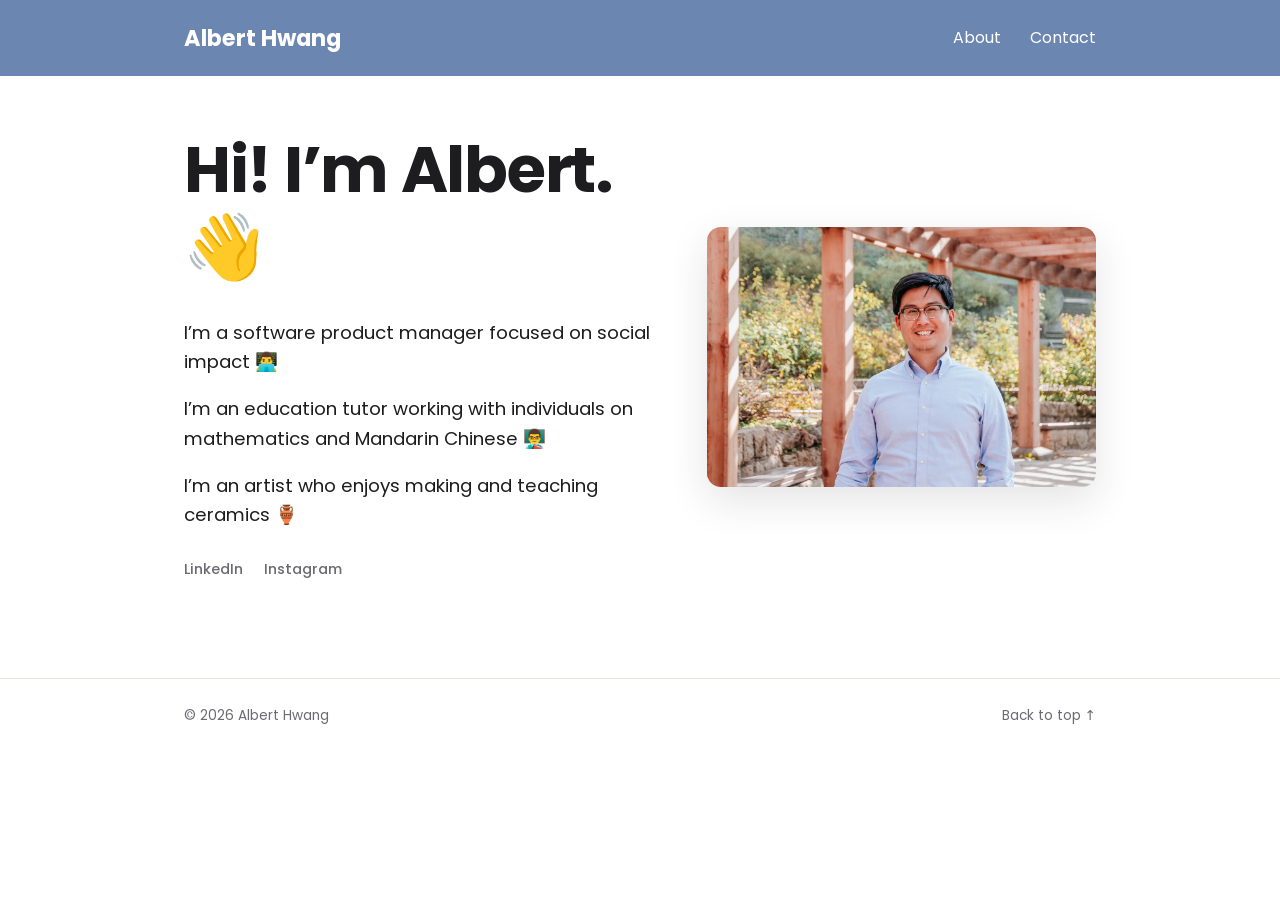
<file: index.html>
<!DOCTYPE html>
<html lang="en">
<head>
  <meta charset="UTF-8" />
  <meta name="viewport" content="width=device-width, initial-scale=1.0" />
  <title>Albert Hwang — Product and Education</title>
  <meta name="description" content="I'm Albert Hwang — a software product manager working on social projects, a professional tutor, and a ceramicist." />
  <link rel="icon" href="/images/favicon.ico" />
  <link rel="canonical" href="https://alberthwang.me/" />

  <meta property="og:type" content="website" />
  <meta property="og:title" content="Albert Hwang — Product and Education" />
  <meta property="og:description" content="Software product manager working on social projects, professional tutor, and ceramicist." />
  <meta property="og:url" content="https://alberthwang.me/" />
  <meta property="og:image" content="https://alberthwang.me/images/albert.webp" />
  <meta name="twitter:card" content="summary" />

  <link rel="preconnect" href="https://fonts.googleapis.com" />
  <link rel="preconnect" href="https://fonts.gstatic.com" crossorigin />
  <link href="https://fonts.googleapis.com/css2?family=Poppins:ital,wght@0,300;0,400;0,500;0,600;1,400&display=swap" rel="stylesheet" />
  <link rel="stylesheet" href="/styles.css" />
</head>
<body>
  <header class="site-header">
    <div class="container header-inner">
      <a href="/" class="brand">Albert Hwang</a>
      <nav class="site-nav">
        <a href="/about/">About</a>
        <a href="/contact/">Contact</a>
      </nav>
    </div>
  </header>

  <main>
    <section class="hero">
      <div class="container hero-grid">
        <div class="hero-text">
          <h1>Hi! I&rsquo;m Albert. 👋</h1>
          <ul class="intro-list">
            <li>I&rsquo;m a software product manager focused on social impact&nbsp;👨&zwj;💻</li>
            <li>I&rsquo;m an education tutor working with individuals on mathematics and Mandarin Chinese&nbsp;👨&zwj;🏫</li>
            <li>I&rsquo;m an artist who enjoys making and teaching ceramics&nbsp;🏺</li>
          </ul>
          <div class="social">
            <a href="https://www.linkedin.com/in/athwang/">LinkedIn</a>
            <a href="https://www.instagram.com/albertclayworks/">Instagram</a>
          </div>
        </div>
        <div class="hero-photo">
          <img src="/images/albert.webp" alt="Albert Hwang" width="600" height="600" />
        </div>
      </div>
    </section>
  </main>

  <footer class="site-footer">
    <div class="container footer-inner">
      <span>&copy; <span id="year">2026</span> Albert Hwang</span>
      <a href="#top">Back to top &uarr;</a>
    </div>
  </footer>

  <script src="/main.js"></script>
</body>
</html>
</file>
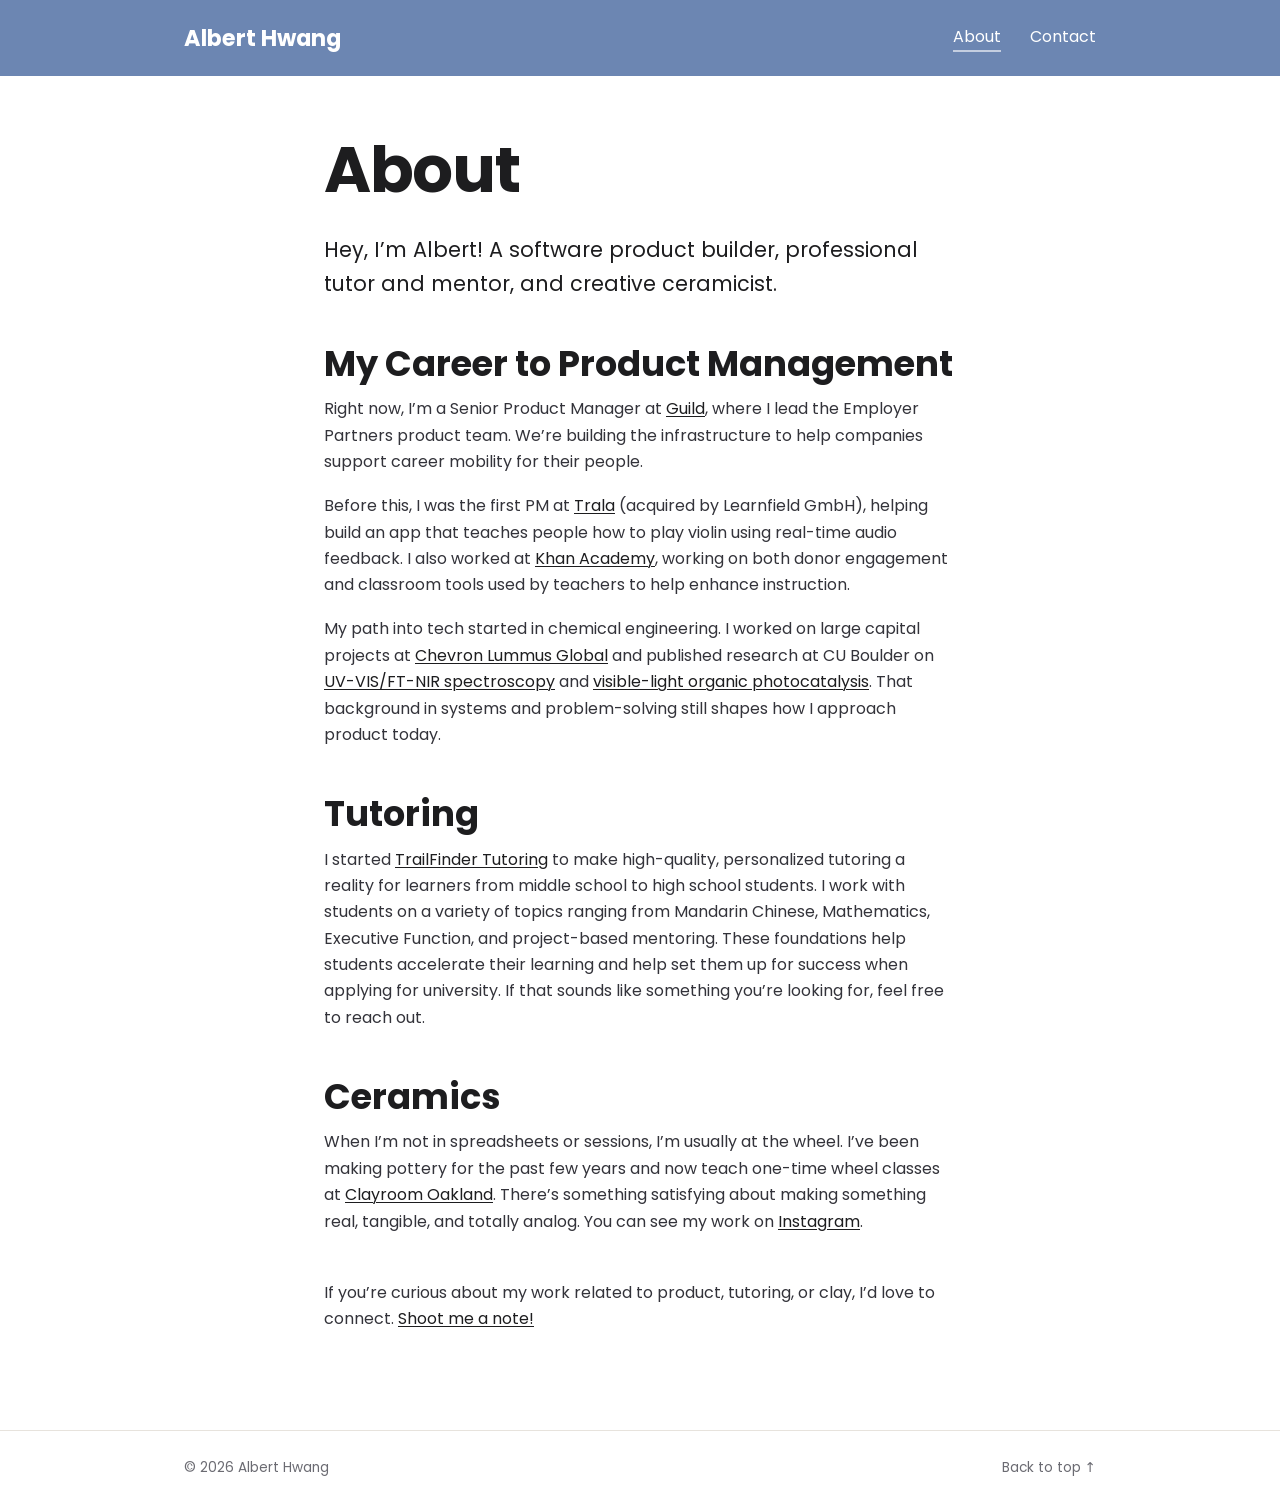
<file: about/index.html>
<!DOCTYPE html>
<html lang="en">
<head>
  <meta charset="UTF-8" />
  <meta name="viewport" content="width=device-width, initial-scale=1.0" />
  <title>About — Albert Hwang</title>
  <meta name="description" content="Albert Hwang — software product builder, professional tutor and mentor, and creative ceramicist." />
  <link rel="icon" href="/images/favicon.ico" />
  <link rel="canonical" href="https://alberthwang.me/about/" />
  <link rel="preconnect" href="https://fonts.googleapis.com" />
  <link rel="preconnect" href="https://fonts.gstatic.com" crossorigin />
  <link href="https://fonts.googleapis.com/css2?family=Poppins:ital,wght@0,300;0,400;0,500;0,600;1,400&display=swap" rel="stylesheet" />
  <link rel="stylesheet" href="/styles.css" />
</head>
<body>
  <header class="site-header">
    <div class="container header-inner">
      <a href="/" class="brand">Albert Hwang</a>
      <nav class="site-nav">
        <a href="/about/" class="active">About</a>
        <a href="/contact/">Contact</a>
      </nav>
    </div>
  </header>

  <main class="page">
    <div class="container narrow">
      <h1>About</h1>
      <p class="about-intro">Hey, I&rsquo;m Albert! A software product builder, professional tutor and mentor, and creative ceramicist.</p>

      <div class="about-block">
        <h2>My Career to Product Management</h2>
        <p>Right now, I&rsquo;m a Senior Product Manager at <a href="https://guild.com">Guild</a>, where I lead the Employer Partners product team. We&rsquo;re building the infrastructure to help companies support career mobility for their people.</p>
        <p>Before this, I was the first PM at <a href="https://trala.com">Trala</a> (acquired by Learnfield GmbH), helping build an app that teaches people how to play violin using real-time audio feedback. I also worked at <a href="https://khanacademy.org">Khan Academy</a>, working on both donor engagement and classroom tools used by teachers to help enhance instruction.</p>
        <p>My path into tech started in chemical engineering. I worked on large capital projects at <a href="https://www.chevronlummus.com/">Chevron Lummus Global</a> and published research at CU Boulder on <a href="https://pubs.acs.org/doi/10.1021/acs.macromol.5b01685">UV-VIS/FT-NIR spectroscopy</a> and <a href="https://pubs.acs.org/doi/10.1021/ja502441d">visible-light organic photocatalysis</a>. That background in systems and problem-solving still shapes how I approach product today.</p>
      </div>

      <div class="about-block">
        <h2>Tutoring</h2>
        <p>I started <a href="https://www.trailfindertutoring.com">TrailFinder Tutoring</a> to make high-quality, personalized tutoring a reality for learners from middle school to high school students. I work with students on a variety of topics ranging from Mandarin Chinese, Mathematics, Executive Function, and project-based mentoring. These foundations help students accelerate their learning and help set them up for success when applying for university. If that sounds like something you&rsquo;re looking for, feel free to reach out.</p>
      </div>

      <div class="about-block">
        <h2>Ceramics</h2>
        <p>When I&rsquo;m not in spreadsheets or sessions, I&rsquo;m usually at the wheel. I&rsquo;ve been making pottery for the past few years and now teach one-time wheel classes at <a href="https://clayroomsf.com">Clayroom Oakland</a>. There&rsquo;s something satisfying about making something real, tangible, and totally analog. You can see my work on <a href="https://www.instagram.com/albertclayworks/">Instagram</a>.</p>
      </div>

      <p>If you&rsquo;re curious about my work related to product, tutoring, or clay, I&rsquo;d love to connect. <a href="/contact/">Shoot me a note!</a></p>
    </div>
  </main>

  <footer class="site-footer">
    <div class="container footer-inner">
      <span>&copy; <span id="year">2026</span> Albert Hwang</span>
      <a href="#top">Back to top &uarr;</a>
    </div>
  </footer>

  <script src="/main.js"></script>
</body>
</html>
</file>
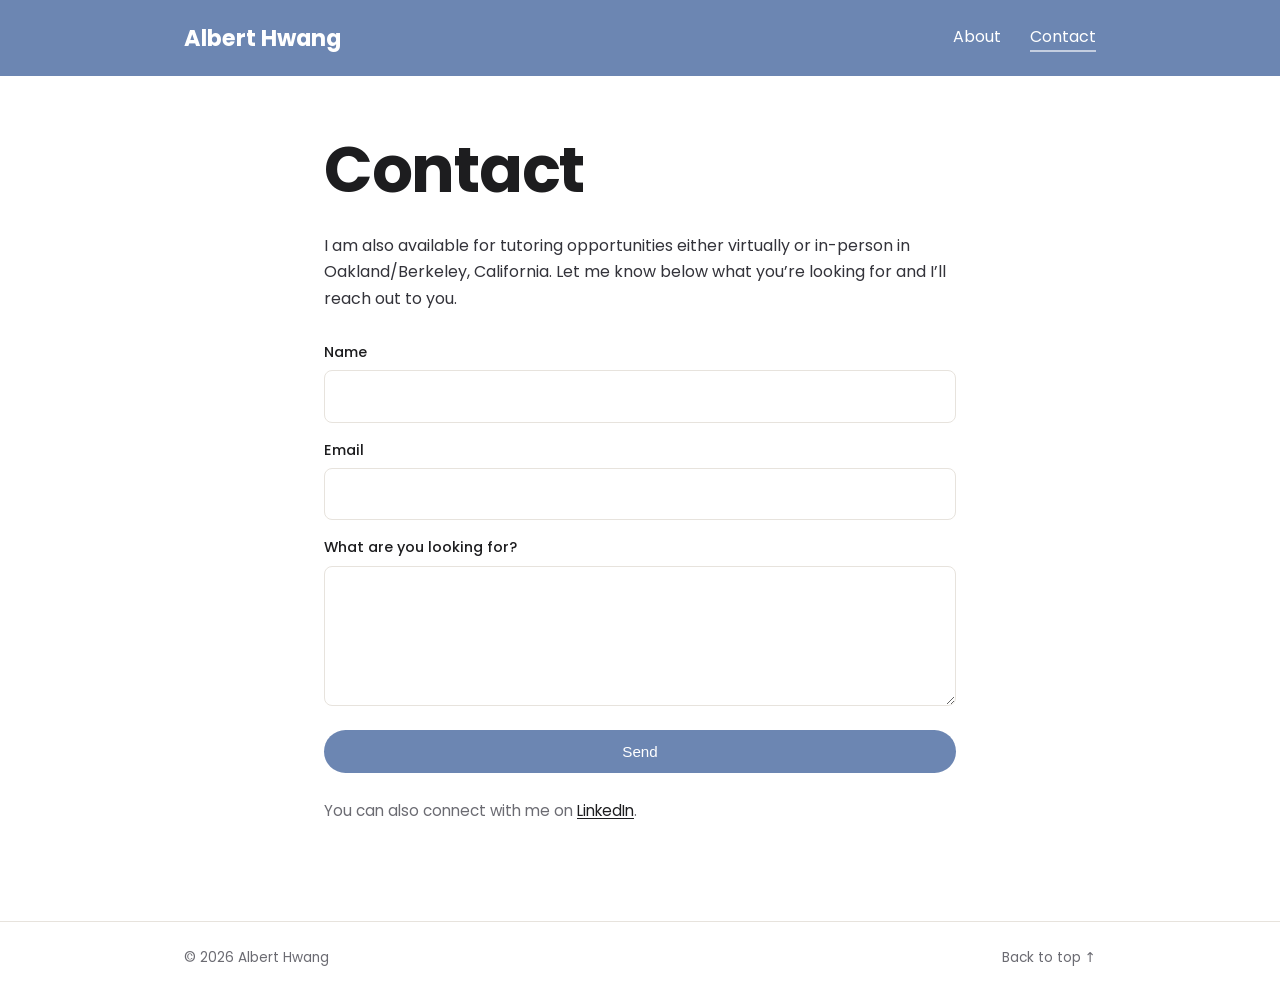
<file: contact/index.html>
<!DOCTYPE html>
<html lang="en">
<head>
  <meta charset="UTF-8" />
  <meta name="viewport" content="width=device-width, initial-scale=1.0" />
  <title>Contact — Albert Hwang</title>
  <meta name="description" content="Get in touch with Albert Hwang — product, tutoring, or ceramics." />
  <link rel="icon" href="/images/favicon.ico" />
  <link rel="canonical" href="https://alberthwang.me/contact/" />
  <link rel="preconnect" href="https://fonts.googleapis.com" />
  <link rel="preconnect" href="https://fonts.gstatic.com" crossorigin />
  <link href="https://fonts.googleapis.com/css2?family=Poppins:ital,wght@0,300;0,400;0,500;0,600;1,400&display=swap" rel="stylesheet" />
  <link rel="stylesheet" href="/styles.css" />
</head>
<body>
  <header class="site-header">
    <div class="container header-inner">
      <a href="/" class="brand">Albert Hwang</a>
      <nav class="site-nav">
        <a href="/about/">About</a>
        <a href="/contact/" class="active">Contact</a>
      </nav>
    </div>
  </header>

  <main class="page">
    <div class="container narrow">
      <h1>Contact</h1>
      <p>I am also available for tutoring opportunities either virtually or in-person in Oakland/Berkeley, California. Let me know below what you&rsquo;re looking for and I&rsquo;ll reach out to you.</p>

      <!-- Posts to Formspree (GitHub Pages has no backend). -->
      <form class="contact-form" action="https://formspree.io/f/xbdegvdr" method="POST">
        <div>
          <label for="name">Name</label>
          <input type="text" id="name" name="name" required />
        </div>
        <div>
          <label for="email">Email</label>
          <input type="email" id="email" name="email" required />
        </div>
        <div>
          <label for="message">What are you looking for?</label>
          <textarea id="message" name="message" required></textarea>
        </div>
        <button type="submit" class="btn">Send</button>
      </form>

      <p class="contact-alt">
        You can also connect with me on <a href="https://www.linkedin.com/in/athwang/">LinkedIn</a>.
      </p>
    </div>
  </main>

  <footer class="site-footer">
    <div class="container footer-inner">
      <span>&copy; <span id="year">2026</span> Albert Hwang</span>
      <a href="#top">Back to top &uarr;</a>
    </div>
  </footer>

  <script src="/main.js"></script>
</body>
</html>
</file>
<file: styles.css>
/* ===========================================================
   Albert Hwang — personal site (alberthwang.me)
   Static rebuild for GitHub Pages. Plain HTML/CSS, no build.
   Type: Poppins (matches the prior Squarespace site).
   =========================================================== */

:root {
  --ink:      #1d1d1f;   /* headings / primary text */
  --body:     #33333a;   /* body text */
  --muted:    #6b6b72;   /* secondary text */
  --accent:   #6c86b2;   /* steel blue — matches the Squarespace theme accent */
  --accent-d: #57709c;   /* hover */
  --line:     #e7e3dd;   /* subtle border */
  --sand:     #f5f2ed;   /* warm tint background */
  --white:    #ffffff;
  --maxw:     960px;
}

* { box-sizing: border-box; }
html { scroll-behavior: smooth; }
body {
  margin: 0;
  font-family: "Poppins", system-ui, -apple-system, "Segoe UI", sans-serif;
  color: var(--body);
  line-height: 1.65;
  background: var(--white);
  -webkit-font-smoothing: antialiased;
}

h1, h2, h3 { font-family: "Poppins", sans-serif; color: var(--ink); line-height: 1.2; margin: 0 0 0.5em; }
h1 { font-size: clamp(2.6rem, 6.5vw, 4rem); font-weight: 700; letter-spacing: -0.02em; }
h2 { font-size: clamp(1.7rem, 3.6vw, 2.2rem); font-weight: 700; }
h3 { font-size: 1.15rem; font-weight: 600; text-transform: uppercase; letter-spacing: 0.08em; color: var(--accent); }

p { margin: 0 0 1.1rem; }
a { color: var(--ink); text-decoration: none; transition: color .15s ease; }
a:hover { color: var(--accent); }
/* Body-content links: black + thin underline (understated, matches the source) */
.page a { text-decoration: underline; text-decoration-thickness: 1px; text-underline-offset: 2px; }
.page a:hover { color: var(--accent); }
img { max-width: 100%; height: auto; display: block; }

.container { width: 100%; max-width: var(--maxw); margin: 0 auto; padding: 0 1.5rem; }
.narrow { max-width: 680px; }
.muted { color: var(--muted); }

/* ---------- Header / nav ---------- */
.site-header {
  position: sticky; top: 0; z-index: 40;
  background: var(--accent);
}
.header-inner { display: flex; align-items: center; justify-content: space-between; min-height: 76px; }
.brand { font-weight: 700; font-size: 1.4rem; color: #fff; border: none; }
.brand:hover { color: #fff; }
.site-nav { display: flex; gap: 1.8rem; }
.site-nav a { color: #fff; font-size: 1rem; border: none; }
.site-nav a:hover { color: rgba(255,255,255,0.72); }
.site-nav a.active { color: #fff; border-bottom: 2px solid rgba(255,255,255,0.6); }

/* ---------- Hero (home) ---------- */
.hero { padding: 3.5rem 0 3rem; }
.hero-grid { display: grid; grid-template-columns: 1.1fr 0.9fr; gap: 3rem; align-items: center; }
.hero-photo img { border-radius: 14px; box-shadow: 0 14px 40px rgba(29,29,31,0.12); }
.eyebrow { text-transform: uppercase; letter-spacing: 0.16em; font-size: 0.78rem; font-weight: 600; color: var(--accent); margin-bottom: 0.6rem; }
.hero .lede { font-size: 1.15rem; color: var(--muted); }
.intro-list { list-style: none; padding: 0; margin: 1.8rem 0 0; }
.intro-list li { font-size: 1.15rem; color: var(--ink); margin-bottom: 1.1rem; line-height: 1.6; }
.intro-list li:last-child { margin-bottom: 0; }

/* ---------- Buttons ---------- */
.btn { display: inline-block; background: var(--accent); color: #fff; padding: 0.8rem 1.8rem; border-radius: 999px; font-weight: 500; font-size: 0.95rem; border: none; cursor: pointer; transition: background .2s ease, transform .2s ease; }
.btn:hover { background: var(--accent-d); color: #fff; transform: translateY(-1px); }
.btn-outline { background: transparent; color: var(--ink); border: 1.5px solid var(--line); }
.btn-outline:hover { background: var(--sand); color: var(--ink); }
.actions { display: flex; gap: 0.8rem; flex-wrap: wrap; margin-top: 1.8rem; }

/* ---------- Generic page sections ---------- */
.page { padding: 3.5rem 0 2rem; }
.page h1 { margin-bottom: 1.5rem; }
.about-block { margin-bottom: 2.8rem; }
.about-block h2 { margin: 0 0 0.7rem; }
.about-intro { font-size: 1.3rem; color: var(--ink); margin-bottom: 2.6rem; }

/* ---------- Contact form ---------- */
.contact-form { display: grid; gap: 1rem; margin-top: 1.8rem; }
.contact-form label { font-size: 0.9rem; font-weight: 500; color: var(--ink); display: block; margin-bottom: 0.35rem; }
.contact-form input, .contact-form textarea {
  width: 100%; padding: 0.75rem 0.9rem; font: inherit; color: var(--body);
  background: var(--white); border: 1px solid var(--line); border-radius: 8px;
}
.contact-form input:focus, .contact-form textarea:focus { outline: 2px solid var(--accent); border-color: transparent; }
.contact-form textarea { min-height: 140px; resize: vertical; }
.contact-alt { margin-top: 1.6rem; color: var(--muted); font-size: 0.95rem; }

/* ---------- Social row ---------- */
.social { display: flex; gap: 1.3rem; margin-top: 1.8rem; }
.social a { color: var(--muted); font-size: 0.9rem; font-weight: 500; border: none; }
.social a:hover { color: var(--accent); }

/* ---------- Footer ---------- */
.site-footer { border-top: 1px solid var(--line); margin-top: 3rem; padding: 1.6rem 0; }
.footer-inner { display: flex; align-items: center; justify-content: space-between; font-size: 0.85rem; color: var(--muted); }
.footer-inner a { color: var(--muted); border: none; }
.footer-inner a:hover { color: var(--accent); }

/* ---------- Responsive ---------- */
@media (max-width: 720px) {
  .hero-grid { grid-template-columns: 1fr; gap: 2rem; }
  .hero-photo { order: -1; max-width: 320px; }
  .site-nav { gap: 1.1rem; }
}
</file>
